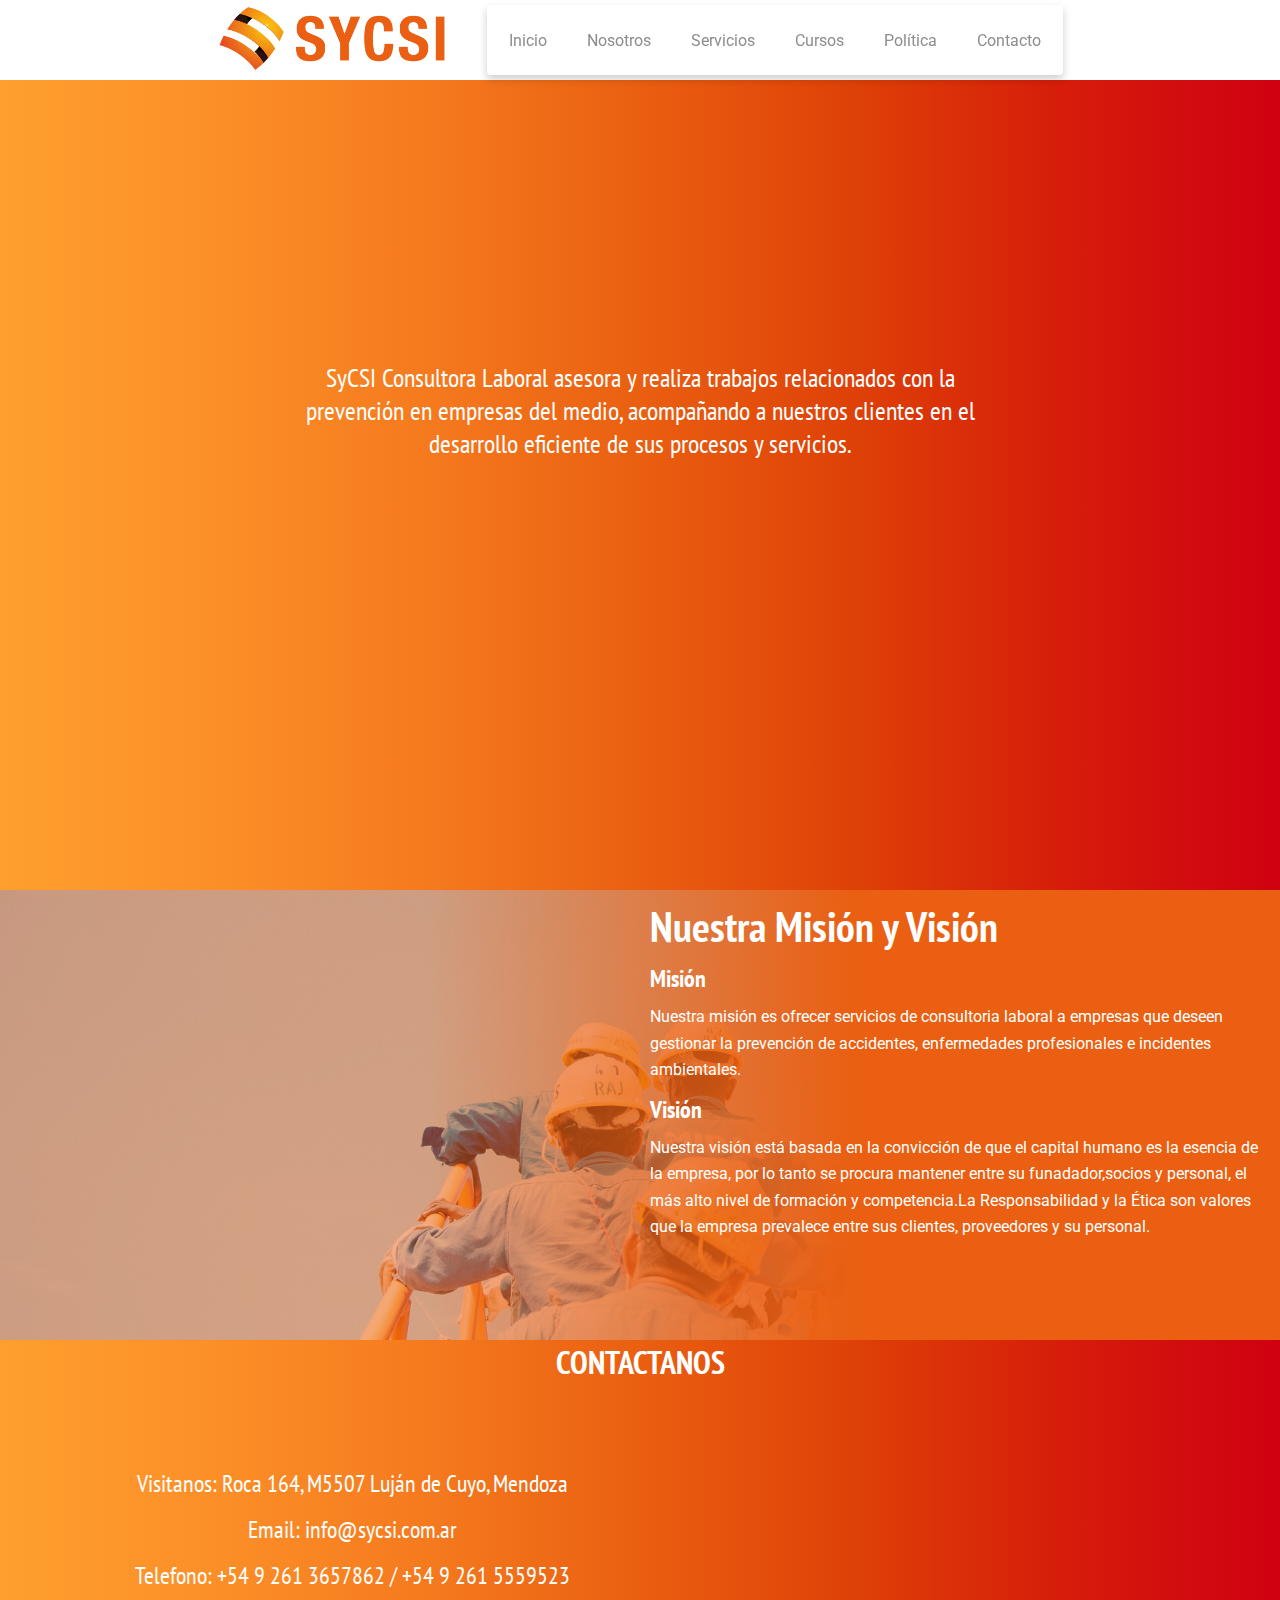
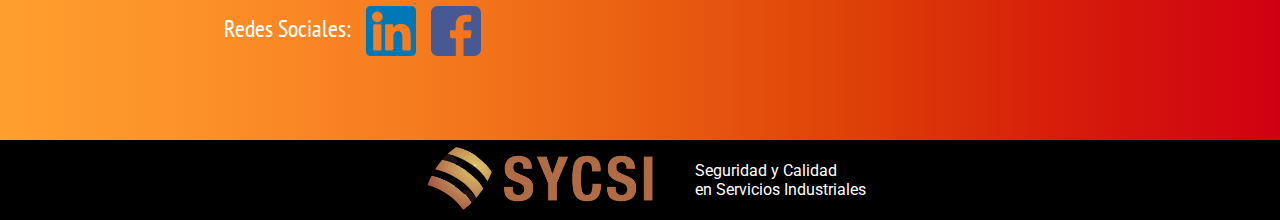
<file: index.html>
<!DOCTYPE html>
<html lang="es-AR">

<head>
    <meta charset="utf-8">
    <title>SYCSI Consultora Laboral</title>
    <meta name="viewport" content="width=device-width, initial-scale=1.0">
    <meta name="description" content="Seguridad e Higiene en Servicios Industriales">
    <link rel="stylesheet" type="text/css" href="css/main.css">
    <link rel="stylesheet" media="screen" type="text/css" href="css/responsive.css">
    <link rel="icon" type="image/png" href="img/favicon.png" />
    <link rel="preconnect" href="https://fonts.gstatic.com">
    <link href="https://fonts.googleapis.com/css2?family=Roboto&display=swap" rel="stylesheet">
    <link rel="preconnect" href="https://fonts.gstatic.com">
    <link href="https://fonts.googleapis.com/css2?family=PT+Sans+Narrow&display=swap" rel="stylesheet">

</head>

<body>
    <!-- BOTON PORA VOLVER ARIBA -->
    <button onclick="topFunction()" id="miBoton" title="Volver arriba"></button>

    <header class="header--container" id="inicio">
        <a href="index.html">
            <div class="logo header-logo"></div>
        </a>

        <div class="btn-nav" onclick="menuDesplegable()"></div>

        <nav class="header-navegacion--menu" id="miNav">

            <a class="color-efect" href="index.html" onclick="menuDesplegable()">Inicio</a>
            <a class="color-efect" href="nosotros.html" onclick="menuDesplegable()">Nosotros</a>
            <a class="color-efect" href="servicios.html" onclick="menuDesplegable()">Servicios</a>
            <a class="color-efect" href="cursos.html" onclick="menuDesplegable()">Cursos</a>
            <a class="color-efect" href="nosotros.html#politica" onclick="menuDesplegable()">Política</a>
            <a class="color-efect" href="#contacto" onclick="menuDesplegable()">Contacto</a>

        </nav>
    </header>
    <main>
        <section class="inicio--container">
            <div class="gradiente"></div>
            <div class="inicio-texto--container">
                <p class="texto">
                    SyCSI Consultora Laboral asesora y realiza trabajos relacionados con la prevención en empresas del medio, acompañando a nuestros clientes en el desarrollo eficiente de sus procesos y servicios.
                </p>
            </div>


        </section>
        <section class="misionvision--container">
            <div class="colorgradient"></div>
            <div class="misionvision--texto">
                <h2>Nuestra Misión y Visión</h2>
                <h3>Misión</h3>
                <p>Nuestra misión es ofrecer servicios de consultoria laboral a empresas que deseen gestionar la prevención de accidentes, enfermedades profesionales e incidentes ambientales.</p>
                <h3>Visión</h3>
                <p>Nuestra visión está basada en la convicción de que el capital humano es la esencia de la empresa, por lo tanto se procura mantener entre su funadador,socios y personal, el más alto nivel de formación y competencia.La Responsabilidad y
                    la Ética son valores que la empresa prevalece entre sus clientes, proveedores y su personal.
                </p>
            </div>
        </section>

        <section id="contacto" class="contacto--container-bg">
            <div class="contacto--container">
                <h2 class="titulos--secciones titulo-contacto">CONTACTANOS</h2>
                <div class="contacto-informacion--container">
                    <p>Visitanos: Roca 164, M5507 Luján de Cuyo, Mendoza</p>
                    <p>Email: info@sycsi.com.ar</p>
                    <p>Telefono: +54 9 261 3657862 / +54 9 261 5559523 </p>
                    <p>Redes Sociales: <a href="https://www.linkedin.com/company/sycsi-consultora-laboral-srl/?originalSubdomain=ar" target="_blank"><span class="icon-linkedin"></span></a>
                        <a href="https://es-la.facebook.com/pages/category/Business-Service/SYCSI-Consultora-Laboral-SRL-1791220644496950/" target="_blank"> <span class="icon-facebook"></span></a>
                    </p>
                </div>
                <div class="contacto-mapa--container">
                    <iframe class="google-map" src="https://www.google.com/maps/embed?pb=!1m14!1m8!1m3!1d13379.43693022823!2d-68.8758083!3d-33.0338389!3m2!1i1024!2i768!4f13.1!3m3!1m2!1s0x0%3A0xb2ba4800b13493e9!2sSYCSI%20CONSULTORA%20LABORAL%20S.R.L!5e0!3m2!1sen!2sar!4v1617907695670!5m2!1sen!2sar"
                        width="600" height="450" style="border:0;" allowfullscreen="" loading="lazy"></iframe>
                </div>
            </div>
        </section>

    </main>
    <footer class="footer--container">
        <div class="logo footer-logo"></div>
        <p>Seguridad y Calidad <br> en Servicios Industriales</p>
    </footer>
</body>
<script type="text/javascript" src="menu.js">
</script>


</html>
</file>
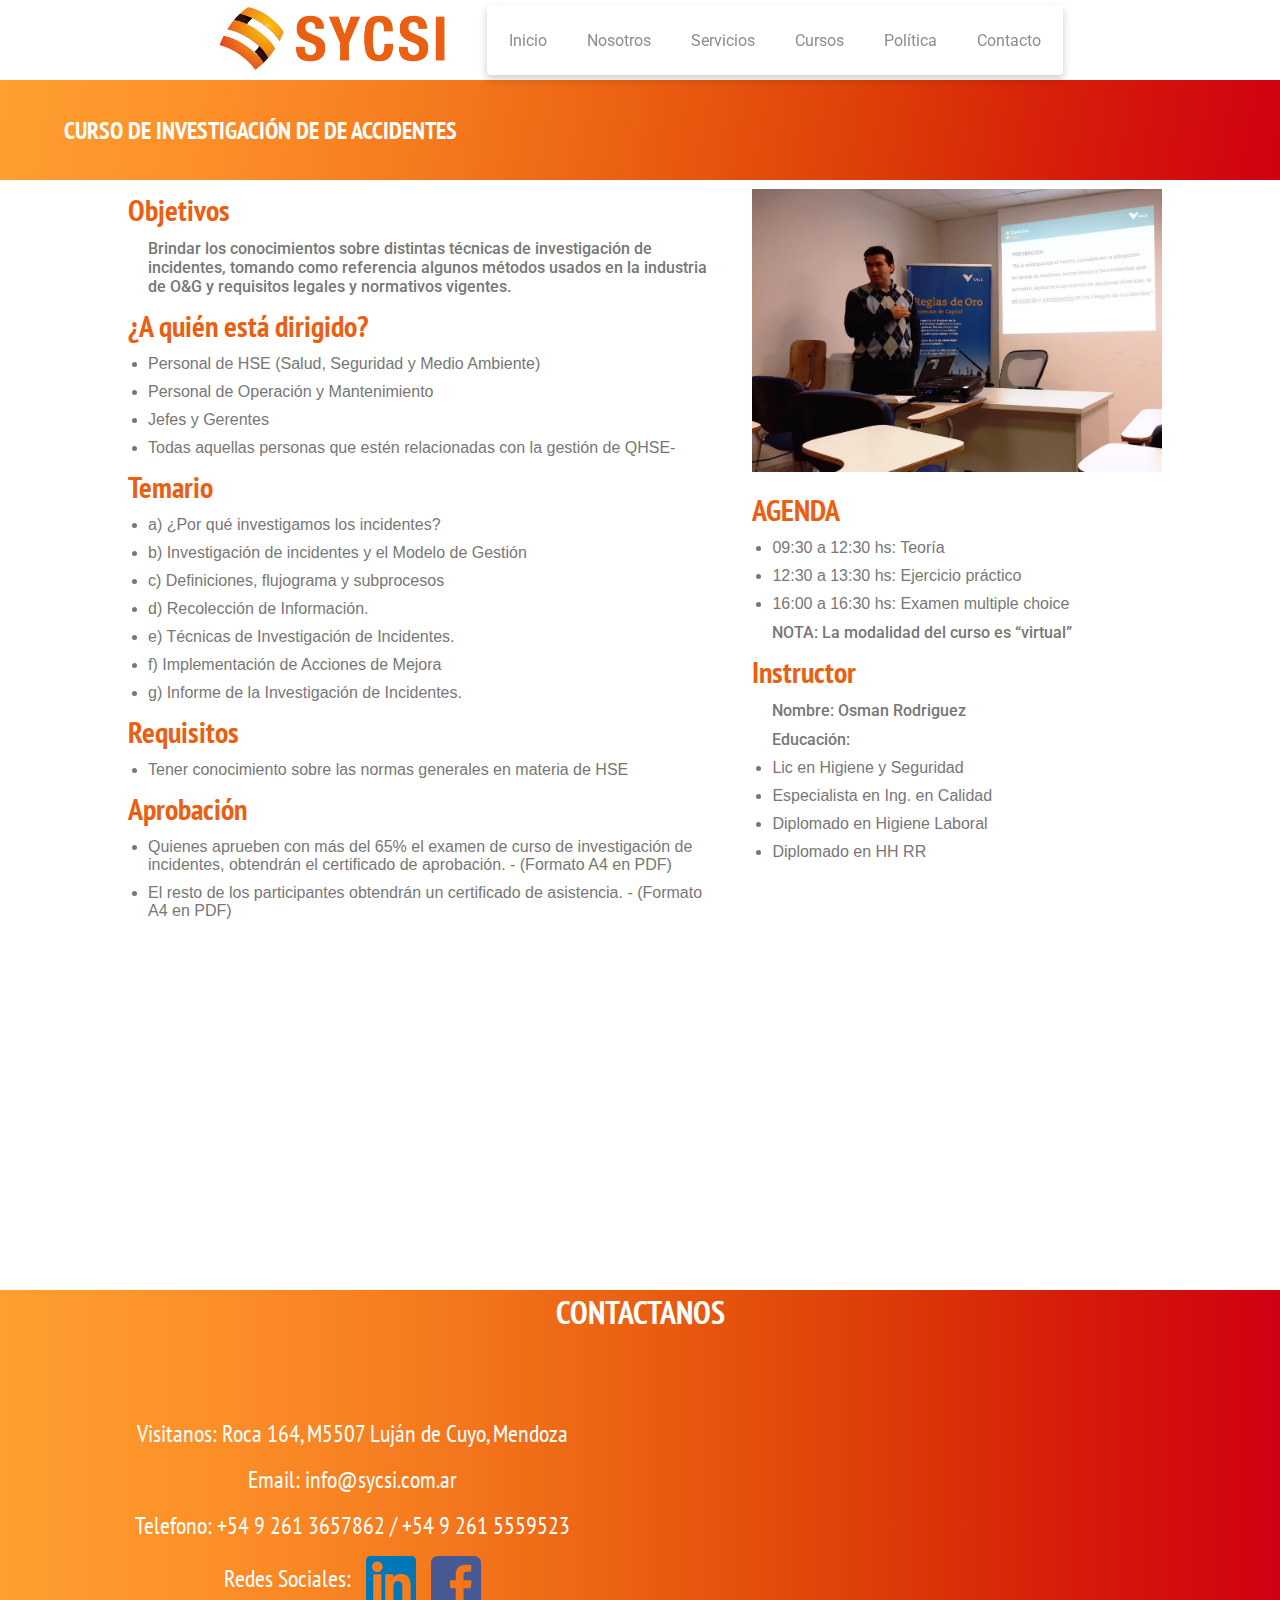
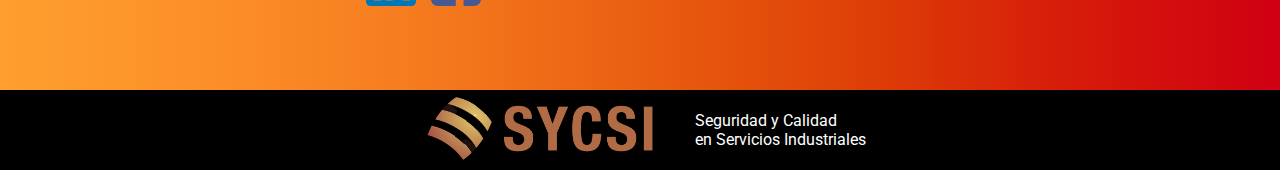
<file: cursoInvestigacion.html>
<!DOCTYPE html>
<html lang="es-AR">

<head>
    <meta charset="utf-8">
    <meta name="viewport" content="width=device-width, initial-scale=1.0">
    <meta name="keywords" content="alquiler camioneta, medicina laboral, impacto ambiental">
    <link rel="stylesheet" type="text/css" href="css/main.css">
    <link rel="stylesheet" media="screen" type="text/css" href="css/responsive.css">
    <link rel="icon" type="image/png" href="img/favicon.png" />
    <link rel="preconnect" href="https://fonts.gstatic.com">
    <link href="https://fonts.googleapis.com/css2?family=Roboto&display=swap" rel="stylesheet">
    <link rel="preconnect" href="https://fonts.gstatic.com">
    <link href="https://fonts.googleapis.com/css2?family=PT+Sans+Narrow&display=swap" rel="stylesheet">
    <title>CURSOS SYCSI</title>
</head>

<body>
    <!-- BOTON PORA VOLVER ARIBA -->
    <button onclick="topFunction()" id="miBoton" title="Volver arriba"></button>

    <header class="header--container" id="inicio">
        <a href="index.html">
            <div class="logo header-logo"></div>
        </a>
        <div class="btn-nav" onclick="menuDesplegable()"></div>
        <nav class="header-navegacion--menu" id="miNav">

            <a class="color-efect" href="index.html" onclick="menuDesplegable()">Inicio</a>
            <a class="color-efect" href="nosotros.html" onclick="menuDesplegable()">Nosotros</a>
            <a class="color-efect" href="servicios.html" onclick="menuDesplegable()">Servicios</a>
            <a class="color-efect" href="cursos.html" onclick="menuDesplegable()">Cursos</a>
            <a class="color-efect" href="nosotros.html#politica" onclick="menuDesplegable()">Política</a>
            <a class="color-efect" href="#contacto" onclick="menuDesplegable()">Contacto</a>

        </nav>

    </header>
    <main>
        <div class="separador--secciones">
            <h2>CURSO DE INVESTIGACIÓN DE DE ACCIDENTES</h2>
        </div>
        <section id="cursoInvestigacion" class="curso--container">
            <div class="curso--texto columna1">
                <h4>Objetivos</h4>
                <p>Brindar los conocimientos sobre distintas técnicas de investigación de incidentes, tomando como referencia algunos métodos usados en la industria de O&G y requisitos legales y normativos vigentes.</p>
                <h4>¿A quién está dirigido?</h4>
                <p>
                    <ul>
                        <li> Personal de HSE (Salud, Seguridad y Medio Ambiente)</li>
                        <li>Personal de Operación y Mantenimiento</li>
                        <li>Jefes y Gerentes</li>
                        <li>Todas aquellas personas que estén relacionadas con la gestión de QHSE- </li>

                    </ul>
                </p>
                <h4>Temario</h4>
                <ul>
                    <li>a) ¿Por qué investigamos los incidentes?</li>
                    <li>b) Investigación de incidentes y el Modelo de Gestión </li>
                    <li>c) Definiciones, flujograma y subprocesos</li>
                    <li>d) Recolección de Información.</li>
                    <li>e) Técnicas de Investigación de Incidentes.</li>
                    <li>f) Implementación de Acciones de Mejora </li>
                    <li>g) Informe de la Investigación de Incidentes.</li>
                </ul>
                <h4>Requisitos</h4>
                <li>Tener conocimiento sobre las normas generales en materia de HSE
                </li>
                <h4>Aprobación</h4>
                <li>Quienes aprueben con más del 65% el examen de curso de investigación de incidentes, obtendrán el certificado de aprobación. - (Formato A4 en PDF)</li>
                <li>El resto de los participantes obtendrán un certificado de asistencia. - (Formato A4 en PDF)</li>
            </div>

            <div class="curso--texto columna2">
                <div class="curso--imagen">
                </div>
                <div>
                    <h4>AGENDA</h4>
                    <li>09:30 a 12:30 hs: Teoría </li>
                    <li>12:30 a 13:30 hs: Ejercicio práctico</li>
                    <li>16:00 a 16:30 hs: Examen multiple choice </li>
                    <p> NOTA: La modalidad del curso es “virtual” </p>
                    <h4>Instructor</h4>
                    <p>Nombre: Osman Rodriguez </p>
                    <p>Educación:</p>
                    <li>Lic en Higiene y Seguridad</li>
                    <li>Especialista en Ing. en Calidad </li>
                    <li>Diplomado en Higiene Laboral</li>
                    <li>Diplomado en HH RR</li>

                </div>

            </div>


        </section>
        <section id="contacto" class="contacto--container-bg">
            <div class="contacto--container">
                <h2 class="titulos--secciones titulo-contacto">CONTACTANOS</h2>
                <div class="contacto-informacion--container">
                    <p>Visitanos: Roca 164, M5507 Luján de Cuyo, Mendoza</p>
                    <p>Email: info@sycsi.com.ar</p>
                    <p>Telefono: +54 9 261 3657862 / +54 9 261 5559523</p>
                    <p>Redes Sociales: <a href="https://www.linkedin.com/company/sycsi-consultora-laboral-srl/?originalSubdomain=ar" target="_blank"><span class="icon-linkedin"></span></a>
                        <a href="https://es-la.facebook.com/pages/category/Business-Service/SYCSI-Consultora-Laboral-SRL-1791220644496950/" target="_blank"> <span class="icon-facebook"></span></a>
                    </p>
                </div>
                <div class="contacto-mapa--container">
                    <iframe class="google-map" src="https://www.google.com/maps/embed?pb=!1m14!1m8!1m3!1d13379.43693022823!2d-68.8758083!3d-33.0338389!3m2!1i1024!2i768!4f13.1!3m3!1m2!1s0x0%3A0xb2ba4800b13493e9!2sSYCSI%20CONSULTORA%20LABORAL%20S.R.L!5e0!3m2!1sen!2sar!4v1617907695670!5m2!1sen!2sar"
                        width="600" height="450" style="border:0;" allowfullscreen="" loading="lazy"></iframe>
                </div>
            </div>
        </section>
    </main>
    <footer class="footer--container">
        <div class="logo footer-logo"></div>
        <p>Seguridad y Calidad <br> en Servicios Industriales</p>
    </footer>


</body>
<script type="text/javascript" src="menu.js"></script>

</html>
</file>
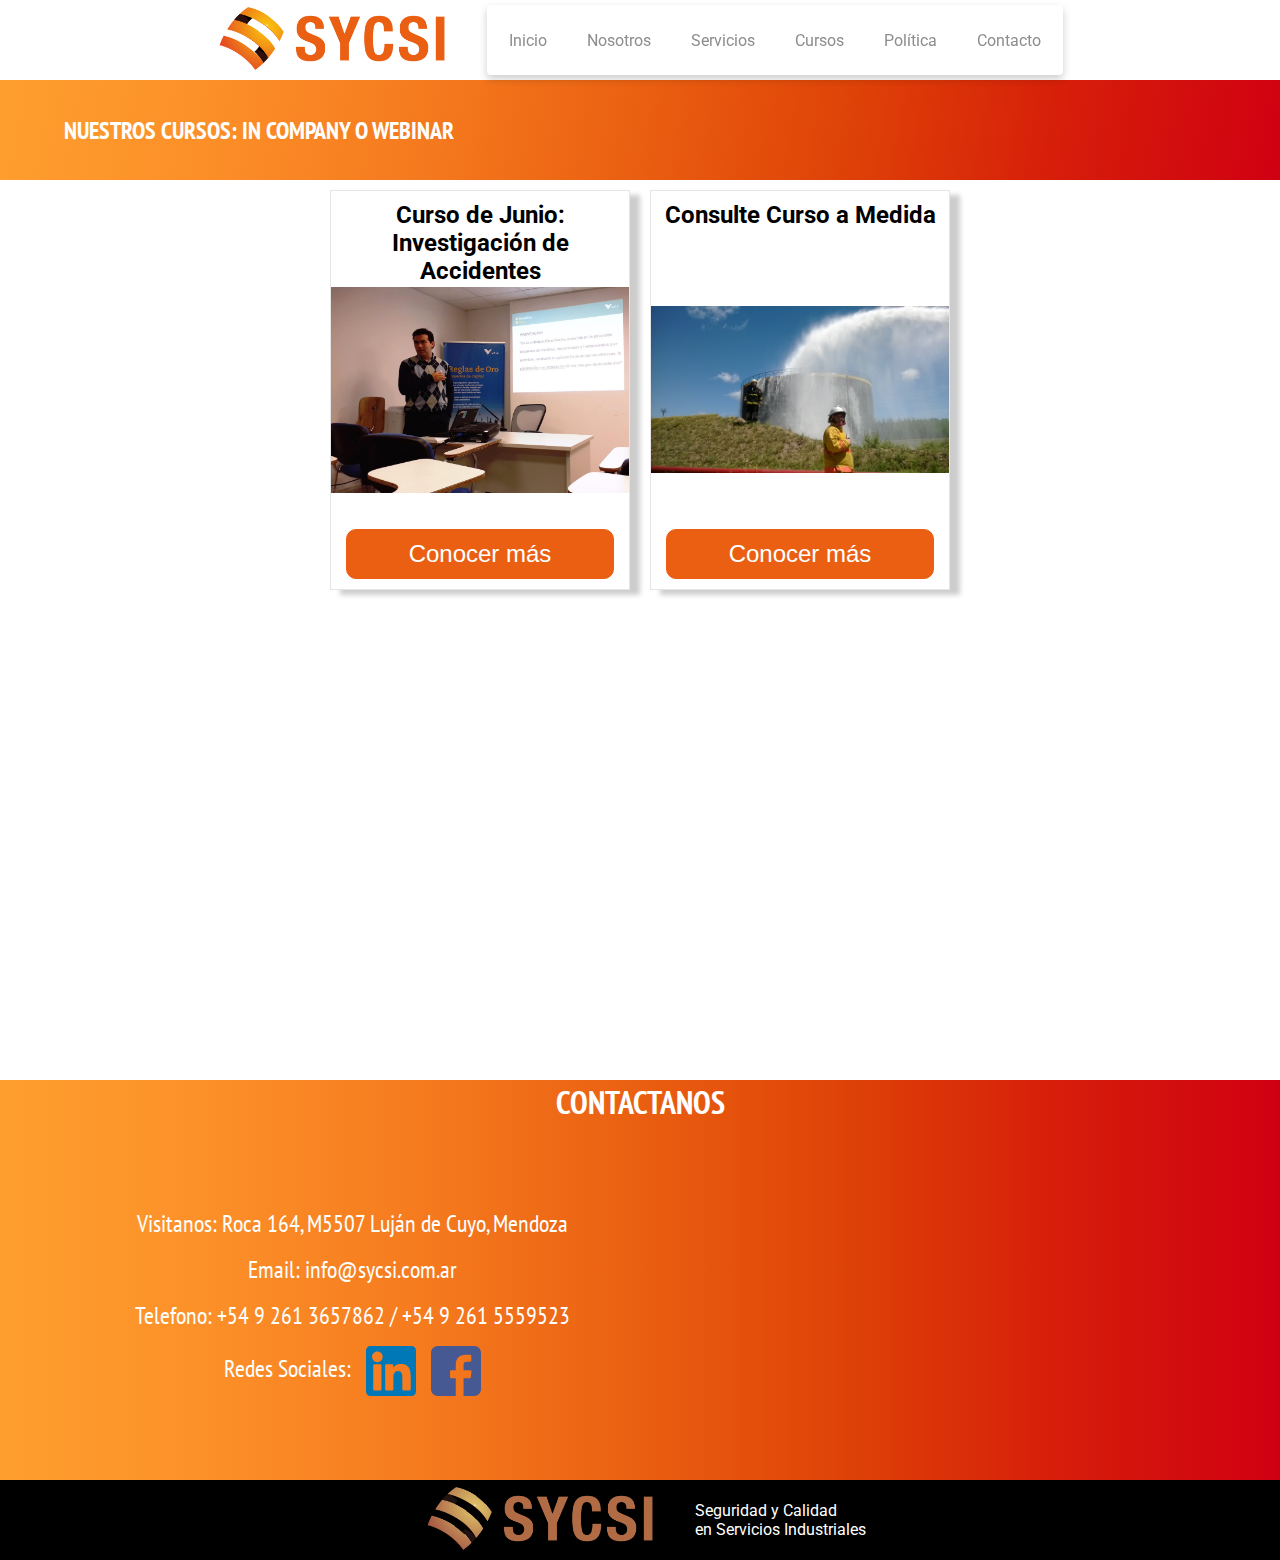
<file: cursos.html>
<!DOCTYPE html>
<html lang="es-AR">

<head>
    <meta charset="utf-8">
    <meta name="viewport" content="width=device-width, initial-scale=1.0">
    <meta name="keywords" content="alquiler camioneta, medicina laboral, impacto ambiental">
    <link rel="stylesheet" type="text/css" href="css/main.css">
    <link rel="stylesheet" media="screen" type="text/css" href="css/responsive.css">
    <link rel="icon" type="image/png" href="img/favicon.png" />
    <link rel="preconnect" href="https://fonts.gstatic.com">
    <link href="https://fonts.googleapis.com/css2?family=Roboto&display=swap" rel="stylesheet">
    <link rel="preconnect" href="https://fonts.gstatic.com">
    <link href="https://fonts.googleapis.com/css2?family=PT+Sans+Narrow&display=swap" rel="stylesheet">
    <title>CURSOS SYCSI</title>
</head>

<body>
    <!-- BOTON PORA VOLVER ARIBA -->
    <button onclick="topFunction()" id="miBoton" title="Volver arriba"></button>

    <header class="header--container" id="inicio">
        <a href="index.html">
            <div class="logo header-logo"></div>
        </a>

        <div class="btn-nav" onclick="menuDesplegable()"></div>
        <nav class="header-navegacion--menu" id="miNav">

            <a class="color-efect" href="index.html" onclick="menuDesplegable()">Inicio</a>
            <a class="color-efect" href="nosotros.html" onclick="menuDesplegable()">Nosotros</a>
            <a class="color-efect" href="servicios.html" onclick="menuDesplegable()">Servicios</a>
            <a class="color-efect" href="cursos.html" onclick="menuDesplegable()">Cursos</a>
            <a class="color-efect" href="nosotros.html#politica" onclick="menuDesplegable()">Política</a>
            <a class="color-efect" href="#contacto" onclick="menuDesplegable()">Contacto</a>

        </nav>

    </header>
    <main>
        <div class="separador--secciones">
            <h2>NUESTROS CURSOS: IN COMPANY O WEBINAR </h2>
        </div>
        <section id="cursos" class="cursos--container">
            <article class="cursos-articulos">
                <h3>Curso de Junio: Investigación de Accidentes</h3>
                <div class="cursos--imagen investigacion"></div>
                <a class="cursos--boton" href="cursoInvestigacion.html">Conocer más</a>
            </article>
            <article class="cursos-articulos">
                <h3>Consulte Curso a Medida</h3>
                <div class="cursos--imagen aMedida"></div>
                <a class="cursos--boton" href="https://forms.gle/Zm55bMZgRmJVA9y76" target="_blank">Conocer más</a>
            </article>
            <!-- <article class="cursos-articulos">
                <h3>Curso de Riesgo Eléctrico Básico</h3>
                <div class="cursos--imagen"></div>
                <a class="cursos--boton" href="cursoInvestigacion.html">Conocer más</a>
            </article>
            <article class="cursos-articulos">
                <h3>Curso de Riesgo Eléctrico Avanzado</h3>
                <div class="cursos--imagen"></div>
                <a class="cursos--boton" href="cursoInvestigacion.html">Conocer más</a>
            </article> -->


        </section>
        <section id="contacto" class="contacto--container-bg">
            <div class="contacto--container">
                <h2 class="titulos--secciones titulo-contacto">CONTACTANOS</h2>
                <div class="contacto-informacion--container">
                    <p>Visitanos: Roca 164, M5507 Luján de Cuyo, Mendoza</p>
                    <p>Email: info@sycsi.com.ar</p>
                    <p>Telefono: +54 9 261 3657862 / +54 9 261 5559523</p>
                    <p>Redes Sociales: <a href="https://www.linkedin.com/company/sycsi-consultora-laboral-srl/?originalSubdomain=ar" target="_blank"><span class="icon-linkedin"></span></a>
                        <a href="https://es-la.facebook.com/pages/category/Business-Service/SYCSI-Consultora-Laboral-SRL-1791220644496950/" target="_blank"> <span class="icon-facebook"></span></a>
                    </p>
                </div>
                <div class="contacto-mapa--container">
                    <iframe class="google-map" src="https://www.google.com/maps/embed?pb=!1m14!1m8!1m3!1d13379.43693022823!2d-68.8758083!3d-33.0338389!3m2!1i1024!2i768!4f13.1!3m3!1m2!1s0x0%3A0xb2ba4800b13493e9!2sSYCSI%20CONSULTORA%20LABORAL%20S.R.L!5e0!3m2!1sen!2sar!4v1617907695670!5m2!1sen!2sar"
                        width="600" height="450" style="border:0;" allowfullscreen="" loading="lazy"></iframe>
                </div>
            </div>
        </section>
    </main>
    <footer class="footer--container">
        <div class="logo footer-logo"></div>
        <p>Seguridad y Calidad <br> en Servicios Industriales</p>
    </footer>


</body>
<script type="text/javascript" src="menu.js"></script>

</html>
</file>
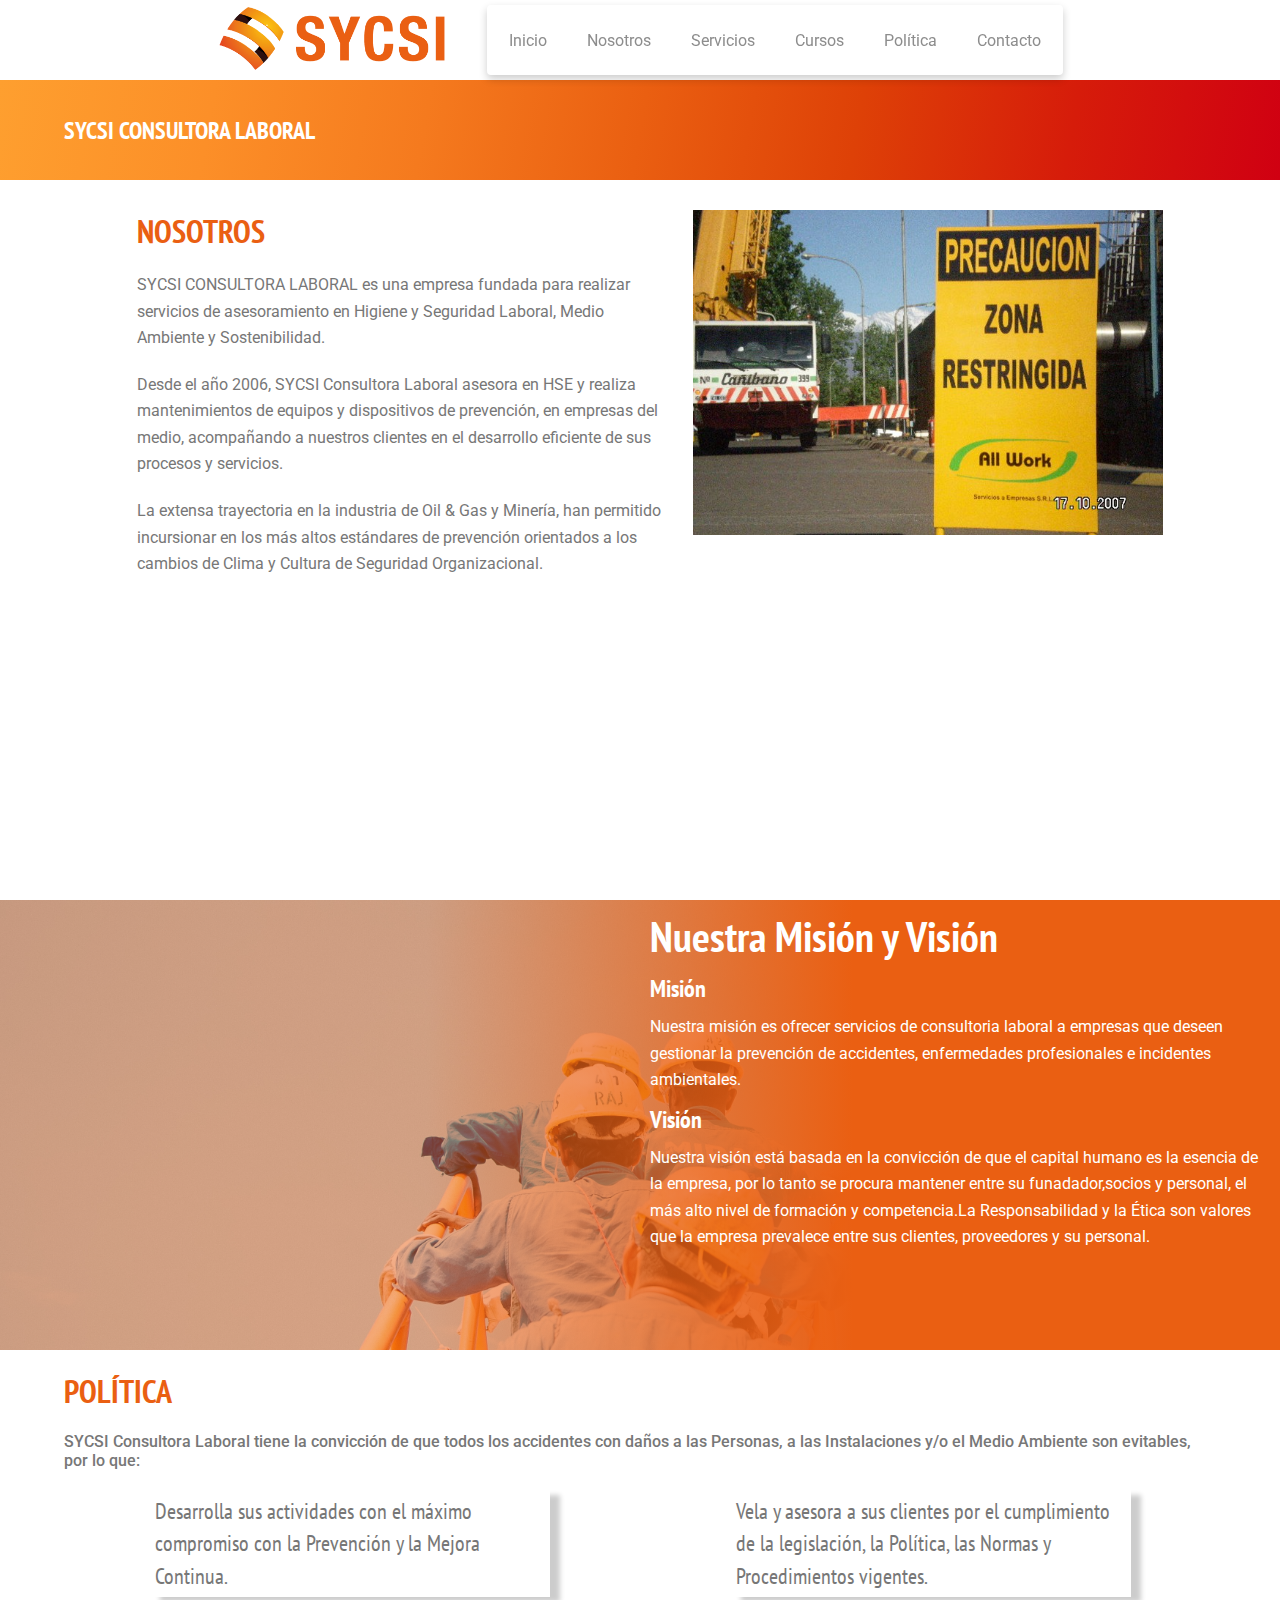
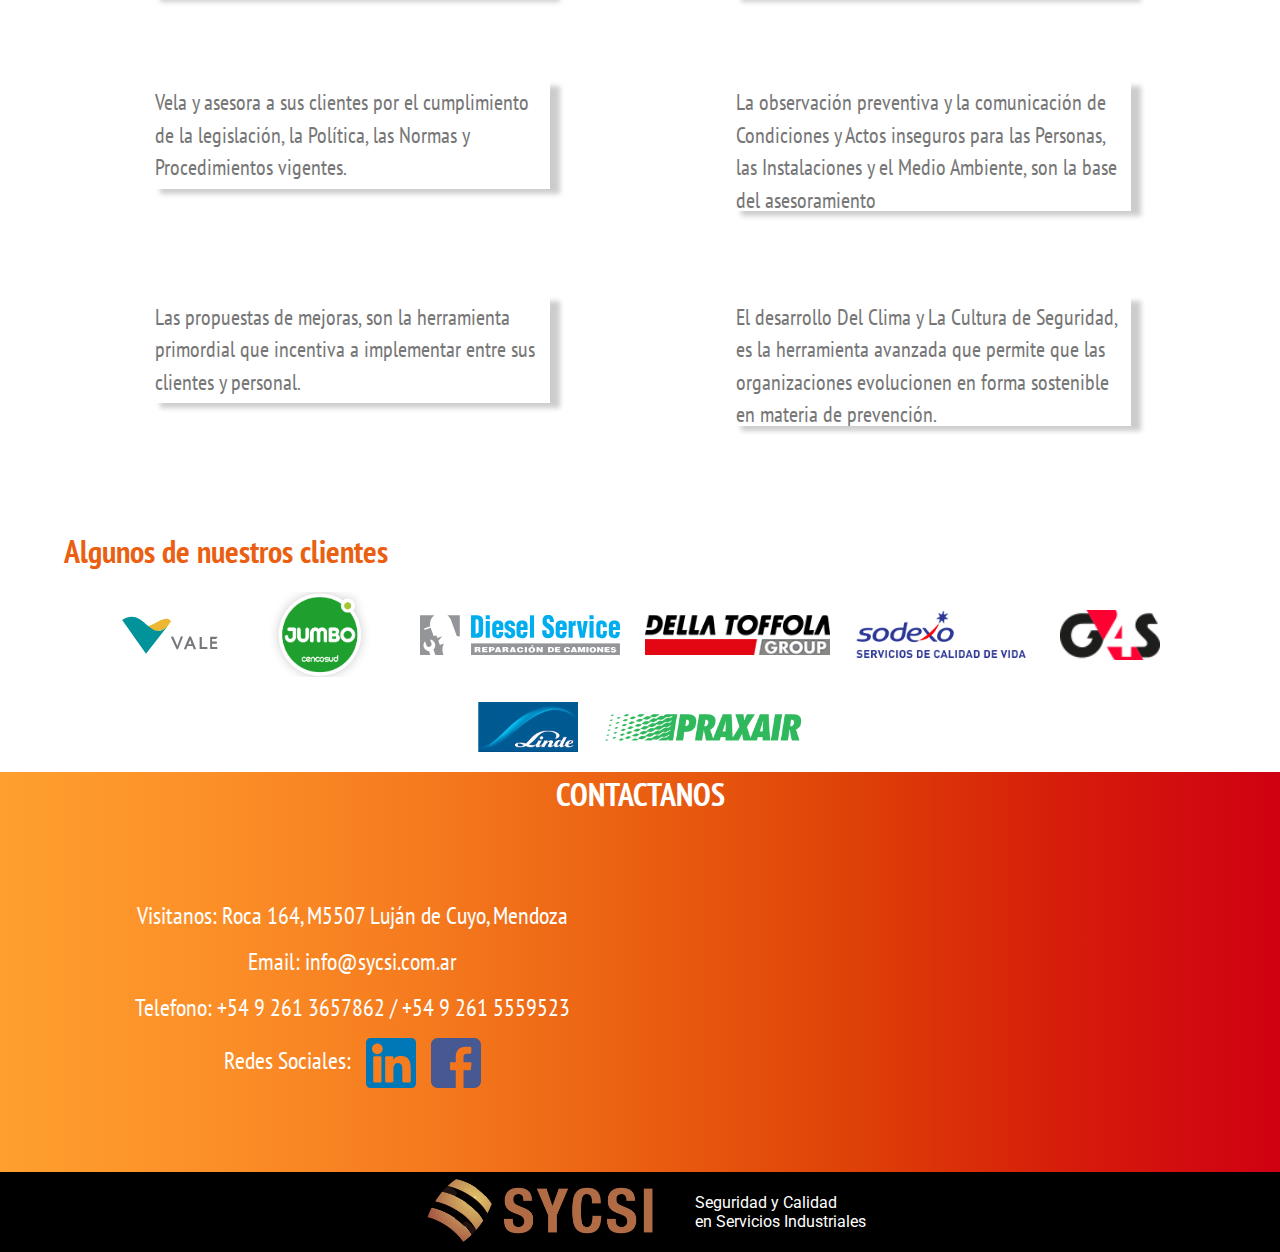
<file: nosotros.html>
<!DOCTYPE html>
<html lang="es-AR">

<head>
    <meta charset="utf-8">
    <meta name="viewport" content="width=device-width, initial-scale=1.0">
    <meta name="description" content="Desde el año 2006, SYCSI Consultora Laboral asesora en HSE y realiza mantenimientos de equipos y dispositivos de prevención, en empresas del medio, acompañando a nuestros clientes en el desarrollo eficiente de sus procesos y servicios."
    />
    <meta name="keywords" content="Seguridad,Higiene,Mendoza,Mendoza">
    <link rel="stylesheet" type="text/css" href="css/main.css">
    <link rel="stylesheet" media="screen" type="text/css" href="css/responsive.css">
    <link rel="icon" type="image/png" href="img/favicon.png" />
    <link rel="preconnect" href="https://fonts.gstatic.com">
    <link href="https://fonts.googleapis.com/css2?family=Roboto&display=swap" rel="stylesheet">
    <link rel="preconnect" href="https://fonts.gstatic.com">
    <link href="https://fonts.googleapis.com/css2?family=PT+Sans+Narrow&display=swap" rel="stylesheet">

    <title>NOSOTROS SYCSI</title>
</head>

<body>
    <!-- BOTON PORA VOLVER ARIBA -->
    <button onclick="topFunction()" id="miBoton" title="Volver arriba"></button>
    <header class="header--container" id="inicio">
        <a href="index.html">
            <div class="logo header-logo"></div>
        </a>
        <div class="btn-nav" onclick="menuDesplegable()"></div>
        <nav class="header-navegacion--menu" id="miNav">

            <a class="color-efect" href="index.html" onclick="menuDesplegable()">Inicio</a>
            <a class="color-efect" href="nosotros.html" onclick="menuDesplegable()">Nosotros</a>
            <a class="color-efect" href="servicios.html" onclick="menuDesplegable()">Servicios</a>
            <a class="color-efect" href="cursos.html" onclick="menuDesplegable()">Cursos</a>
            <a class="color-efect" href="#politica" onclick="menuDesplegable()">Política</a>
            <a class="color-efect" href="#contacto" onclick="menuDesplegable()">Contacto</a>
        </nav>
    </header>
    <main>
        <div class="separador--secciones">
            <h2>SYCSI CONSULTORA LABORAL</h2>
        </div>
        <section id="nosotros" class="nosotros--container">
            <article class="nosotros--texto">
                <div class="nosotros-titulo">
                    <h2 class="titulo-nosotros">NOSOTROS</h2>
                </div>
                <p> SYCSI CONSULTORA LABORAL es una empresa fundada para realizar servicios de asesoramiento en Higiene y Seguridad Laboral, Medio Ambiente y Sostenibilidad. </p>
                <p>Desde el año 2006, SYCSI Consultora Laboral asesora en HSE y realiza mantenimientos de equipos y dispositivos de prevención, en empresas del medio, acompañando a nuestros clientes en el desarrollo eficiente de sus procesos y servicios.
                </p>
                <p>La extensa trayectoria en la industria de Oil & Gas y Minería, han permitido incursionar en los más altos estándares de prevención orientados a los cambios de Clima y Cultura de Seguridad Organizacional.</p>
            </article>
            <div class="nosotros--imagen"></div>
        </section>
        <section class="misionvision--container">
            <div class="colorgradient"></div>
            <div class="misionvision--texto">
                <h2>Nuestra Misión y Visión</h2>
                <h3>Misión</h3>
                <p>Nuestra misión es ofrecer servicios de consultoria laboral a empresas que deseen gestionar la prevención de accidentes, enfermedades profesionales e incidentes ambientales.</p>
                <h3>Visión</h3>
                <p>Nuestra visión está basada en la convicción de que el capital humano es la esencia de la empresa, por lo tanto se procura mantener entre su funadador,socios y personal, el más alto nivel de formación y competencia.La Responsabilidad y
                    la Ética son valores que la empresa prevalece entre sus clientes, proveedores y su personal.
                </p>
            </div>
        </section>
        <section id="politica" class="politica--container">
            <h2 class="titulos--secciones titulo-politica">POLÍTICA</h2>
            <div class="politica-texto--container">
                <h3>SYCSI Consultora Laboral tiene la convicción de que todos los accidentes con daños a las Personas, a las Instalaciones y/o el Medio Ambiente son evitables, por lo que:
                </h3>
            </div>
            <div class="politica-card--container">
                <article class="politica-card">
                    <p>Desarrolla sus actividades con el máximo compromiso con la Prevención y la Mejora Continua.</p>
                </article>
                <article class="politica-card">
                    <p>Vela y asesora a sus clientes por el cumplimiento de la legislación, la Política, las Normas y Procedimientos vigentes.</p>
                </article>
                <article class="politica-card">
                    <p>Vela y asesora a sus clientes por el cumplimiento de la legislación, la Política, las Normas y Procedimientos vigentes.</p>
                </article>
                <article class="politica-card">
                    <p>La observación preventiva y la comunicación de Condiciones y Actos inseguros para las Personas, las Instalaciones y el Medio Ambiente, son la base del asesoramiento</p>
                </article>
                <article class="politica-card">
                    <p>Las propuestas de mejoras, son la herramienta primordial que incentiva a implementar entre sus clientes y personal.
                    </p>
                </article>
                <article class="politica-card">
                    <p>El desarrollo Del Clima y La Cultura de Seguridad, es la herramienta avanzada que permite que las organizaciones evolucionen en forma sostenible en materia de prevención.</p>
                </article>

                <!--fin card-container-->

        </section>

        <section id="clientes" class="clientes--container">
            <h2 class="titulos--secciones titulo-clientes">Algunos de nuestros clientes</h2>
            <div class="clientes--grilla">
                <a href="http://www.vale.com/brasil/EN/Pages/default.aspx" target="_blank">
                    <div class="cliente vale"></div>
                </a>
                <a href="https://www.jumbo.com.ar/" target="_blank">
                    <div class="cliente jumbo"></div>
                </a>
                <a href="https://dieselservice.com.ar/" target="_blank">
                    <div class="cliente diesel"></div>
                </a>
                <a href="https://www.dellatoffola.com.ar/" target="_blank">
                    <div class="cliente della"></div>
                </a>
                <a href="https://ar.sodexo.com/" target="_blank">
                    <div class="cliente sodexo"></div>
                </a>
                <a href="https://www.g4s.com/es-ar" target="_blank">
                    <div class="cliente g4s"></div>
                </a>
                <a href="https://www.linde.ar/" target="_blank">
                    <div class="cliente linde"></div>
                </a>
                <a href="https://www.praxairusa.com/" target="_blank">
                    <div class="cliente praxair"></div>
                </a>

            </div>

        </section>
        <section id="contacto" class="contacto--container-bg">
            <div class="contacto--container">
                <h2 class="titulos--secciones titulo-contacto">CONTACTANOS</h2>
                <div class="contacto-informacion--container">
                    <address>
            <p>Visitanos: Roca 164, M5507 Luján de Cuyo, Mendoza</p>
            <p>Email: info@sycsi.com.ar</p>
            <p>Telefono: +54 9 261 3657862 / +54 9 261 5559523</p>
            <p>Redes Sociales: <a
                href="https://www.linkedin.com/company/sycsi-consultora-laboral-srl/?originalSubdomain=ar"
                target="_blank"><span class="icon-linkedin"></span></a>
              <a href="https://es-la.facebook.com/pages/category/Business-Service/SYCSI-Consultora-Laboral-SRL-1791220644496950/"
                target="_blank"> <span class="icon-facebook"></span></a>
            </p>
            <address>
        </div>
        <div class="contacto-mapa--container">
          <iframe class="google-map"
            src="https://www.google.com/maps/embed?pb=!1m14!1m8!1m3!1d13379.43693022823!2d-68.8758083!3d-33.0338389!3m2!1i1024!2i768!4f13.1!3m3!1m2!1s0x0%3A0xb2ba4800b13493e9!2sSYCSI%20CONSULTORA%20LABORAL%20S.R.L!5e0!3m2!1sen!2sar!4v1617907695670!5m2!1sen!2sar"
            width="600" height="450" style="border:0;" allowfullscreen="" loading="lazy"></iframe>
        </div>
      </div>
    </section>
  </main>
  <footer class="footer--container">
    <div class="logo footer-logo"></div>
    <p>Seguridad y Calidad <br>
      en Servicios Industriales</p>
  </footer>
</body>
<script type="text/javascript" src="menu.js">
</script>
</html>
</file>
<file: css/main.css>
:root {
    --sycsi: #ea5f12;
}

* {
    padding: 0;
    margin: 0;
    font-family: "Arial", sans-serif;
    box-sizing: border-box;
    scroll-behavior: smooth
}

p {
    font-family: "Roboto", sans-serif;
}

li,
a {
    text-decoration: none;
    text-decoration-style: none;
    list-style: none;
}

h2,
h3 {
    font-family: "PT Sans Narrow", sans-serif;
}

body {
    min-width: 320px;
    width: 100%;
    display: block;
    position: relative;
}


/*------HEADER----------------------------------------*/

.header--container {
    position: sticky;
    top: 0;
    display: flex;
    width: 100%;
    min-height: 80px;
    align-items: center;
    justify-content: center;
    background-color: white;
    z-index: 5;
}

.logo {
    width: 250px;
    height: 70px;
    margin-right: 30px;
    background-image: url("../img/sycsi.png");
    background-position: center;
    background-size: cover;
    background-repeat: no-repeat;
}

.header-navegacion--menu {
    display: flex;
    align-items: center;
    min-height: 32px;
    height: 70px;
    top: 10px;
    margin-right: 10px;
    padding: 0 0;
    background-color: white;
    border: 2px solid white;
    border-radius: 4px;
    box-shadow: 0 4px 8px 0 rgba(0, 0, 0, 0.2);
    transition: all 0.3s ease-in-out;
}

.btn-nav {
    position: absolute;
    top: 10px;
    right: 10px;
    visibility: hidden;
    width: 32px;
    height: 32px;
    background: url("../img/icons/menu-icon.svg");
    background-position: center;
    background-position: no-repeat;
    background-size: cover;
    cursor: pointer;
}

.header-navegacion--menu a {
    font-family: "Roboto", sans-serif;
    font-size: 1em;
    padding: 20px;
    color: #8d8d8d;
}

.header-navegacion--menu a {
    display: inline-block;
    vertical-align: middle;
    -webkit-transform: perspective(1px) translateZ(0);
    transform: perspective(1px) translateZ(0);
    box-shadow: 0 0 1px rgba(0, 0, 0, 0);
    overflow: hidden;
    -webkit-transition-duration: 0.3s;
    transition-duration: 0.3s;
    -webkit-transition-property: color, background-color;
    transition-property: color, background-color;
}

.color-efect:hover,
.color-efect:focus,
.color-efect:active {
    background-color: var(--sycsi);
    color: white;
}


/*----------BOTON-------------------------------*/

#miBoton {
    width: 30px;
    height: 30px;
    display: none;
    position: fixed;
    bottom: 20px;
    right: 20px;
    z-index: 99;
    background: white url("../img/icons/up-arrow1.svg");
    background-position: center;
    background-position: no-repeat;
    background-size: cover;
    border: 0.5px solid white;
    outline: none;
    cursor: pointer;
    border-radius: 100%;
}


/* MAIN Y SECCIONES */

main {
    top: 80px;
    min-width: 320px;
    width: 100%;
    height: auto;
    display: block;
    text-align: center;
}


/*----------SECCION INICIO------------------------*/

.inicio--container {
    position: relative;
    display: flex;
    align-items: center;
    justify-content: center;
    min-height: 90vh;
}

.gradiente {
    position: absolute;
    width: 100%;
    height: 100%;
    background-image: linear-gradient(to right, #fe9f2f 0, #fc8f28 16.67%, #f57a1e 33.33%, #ea5f11 50%, #de4107 66.67%, #d61c0a 83.33%, #d00012 100%);
}

.inicio-texto--container {
    min-width: 280px;
    max-width: 700px;
    margin: 0 auto 150px;
    z-index: 1;
}

.inicio--container .texto {
    font-family: "PT Sans Narrow", sans-serif;
    color: white;
    font-size: 1.6em;
}


/* ------------------ SECCION NOSOTROS------------------*/

.nosotros--container {
    display: flex;
    width: 90%;
    min-height: 80vh;
    grid-template-columns: 50% 50%;
    grid-template-rows: repeat(4, auto);
    margin: 0 auto;
    padding-top: 30px;
    text-align: start;
    justify-content: center;
}

.separador--secciones {
    display: flex;
    align-items: center;
    justify-content: flex-start;
    width: 100%;
    height: 100px;
    background-image: linear-gradient(100deg, #fe9f2f 0, #fc8f28 16.67%, #f57a1e 33.33%, #ea5f11 50%, #de4107 66.67%, #d61c0a 83.33%, #d00012 100%);
}

.separador--secciones h2 {
    margin-left: 5%;
    color: white;
}

.nosotros-titulo {
    margin-left: 20px;
}

.nosotros--imagen {
    width: 470px;
    height: 325px;
    background-image: url("../img/imagen1-nosotros.jpg");
    background-position: center;
    background-repeat: no-repeat;
    background-size: cover;
}

.nosotros--texto {
    width: 50%;
}

.nosotros--texto p {
    margin: 20px;
    font-size: 16px;
    line-height: 1.66em;
    color: #777777;
}

.misionvision--container {
    position: relative;
    width: 100%;
    min-height: 50vh;
    display: flex;
    justify-content: flex-end;
    background: url("../img/background-seccion-nosotros.jpg");
    background-size: cover;
    background-position: center;
}

.colorgradient {
    position: absolute;
    width: 100%;
    height: 100%;
    background-image: linear-gradient( to left, rgb(234, 95, 18, 1), rgb(234, 95, 18, 1), rgb(234, 95, 18, 0.5), rgba(234, 95, 18, 0.5));
}

.misionvision--texto {
    max-width: 50%;
    padding: 10px;
    text-align: start;
    z-index: 4;
}

.misionvision--texto h2 {
    color: white;
    margin-bottom: 10px;
    font-size: 2.6em;
}

.misionvision--texto h3 {
    color: white;
    margin-bottom: 10px;
    font-size: 1.5em;
}

.misionvision--texto p {
    color: white;
    margin-bottom: 10px;
    font-size: 1em;
    line-height: 1.66em;
}

.titulo-nosotros {
    font-family: "PT Sans Narrow", sans-serif;
    font-size: 2em;
    color: var(--sycsi);
}

.titulos--secciones {
    font-family: "PT Sans Narrow", sans-serif;
    font-weight: bold;
    color: var(--sycsi);
    font-size: 2em;
}

.nosotros-card {
    min-width: 280px;
    max-width: 400px;
    height: 400px;
    padding: 15px;
    background-color: white;
    border: 1px solid var(--sycsi);
    border-radius: 5px;
    box-shadow: 0px 4px 8px rgba(0, 0, 0, 0.5);
    margin: 10px;
}

.tarjeta {
    display: flex;
    flex-direction: column;
    justify-content: space-around;
    align-items: center;
    text-align: center;
}

.nosotros-card h3 {
    font-family: "PT Sans Narrow", sans-serif;
    font-weight: bold;
    font-size: 3em;
}

.nosotros-card p,
.politica-card p {
    font-family: "PT Sans Narrow", sans-serif;
    font-size: 1.5em;
    line-height: 1.5em;
}


/*-----------------SECTION SERVICIO--------------*/

.servicios--container {
    width: 90%;
    min-height: auto;
    margin: 0 auto;
    padding: 10px
}

.servicios-card {
    min-width: 280px;
    max-width: 100%;
    min-height: 400px;
    display: flex;
    flex-direction: row;
    text-align: left;
    justify-content: flex-start;
    overflow: auto;
}

.tarjeta--imagen {
    min-width: 50%;
    min-height: 400px;
    background-position: center;
    background-repeat: no-repeat;
    background-size: cover;
}

.hys>.tarjeta--imagen {
    background-image: url("../img/servicios/imagen--higiene.jpg");
}

.ambiental>.tarjeta--imagen {
    background-image: url("../img/servicios/imagen--ambientales1.jpg");
}

.medicina>.tarjeta--imagen {
    background-image: url("../img/servicios/imagen--medicina1.jpg");
}

.capacitaciones>.tarjeta--imagen {
    background-image: url("../img/servicios/imagen-capacitaciones.jpg");
}

.especificos>.tarjeta--imagen {
    background-image: url("../img/servicios/imagen--específicos.jpg");
}

.especiales>.tarjeta--imagen {
    background-image: url("../img/servicios/imagen--personal.jpg");
}

.gestion>.tarjeta--imagen {
    background-image: url("../img/servicios/imagen--gestion.jpg");
}

.rentals>.tarjeta--imagen {
    background-image: url("../img/servicios/imagen--rentals.jpg");
}

.tarjeta--texto {
    min-width: 50%;
    padding: 0 50px;
}

.tarjeta--texto>span {
    display: inline-block;
    width: 40px;
    height: 40px;
    background: url("../img/icons/icon-list.svg") no-repeat;
    background-size: cover;
    background-position: center;
    margin-bottom: -10px;
}

.servicios-card ul {
    align-self: flex-start;
    list-style-position: inside;
}

.servicios-card h3 {
    display: inline-block;
    margin-bottom: 10px;
    font-size: 1.5em;
    font-family: "Roboto", sans-serif;
    font-weight: bold;
    color: var(--sycsi);
}

.servicios-card li {
    margin-bottom: 10px;
    font-family: "Roboto", sans-serif;
    color: #777777;
}

.servicios-card li:not(li>ul>li) {
    list-style-image: url("../img/icons/right-arrow.svg");
}

.servicios-card li>ul>li {
    text-indent: 10px;
}

.servicios-card li>ul>li>ul>li {
    text-indent: 20px;
}

.servicios-card li>ul>li:first-of-type {
    margin-top: 10px;
}

.especificos {
    grid-row: 2 /4;
    grid-column: 3;
    height: auto;
}


/* ----------CLIENTES seccion -´--------------------*/

.clientes--container {
    width: 90%;
    margin: 0 auto;
    min-height: 20vh;
    text-align: left;
    padding-top: 10px;
    margin-bottom: 20px;
}

.clientes--grilla {
    width: 100%;
    height: 100%;
    display: flex;
    justify-content: center;
    align-items: center;
    gap: 25px;
    flex-wrap: wrap;
}

.cliente {
    height: 25px;
    width: 25px;
    grid-column: span 2;
}

.clientes--container h2 {
    color: var(--sycsi);
    margin-bottom: 20px;
}

.clientes--grilla .vale {
    width: 100px;
    height: 40px;
    background: url("../img/clients/Vale_logo.svg") no-repeat center;
    background-size: cover;
}

.clientes--grilla .sodexo {
    width: 180px;
    height: 50px;
    background: url("../img/clients/sodexo.png") no-repeat center;
    background-size: cover;
}

.clientes--grilla .jumbo {
    width: 150px;
    height: 85px;
    background: url("../img/clients/jumbo-logo-preload.png") no-repeat center;
    background-size: cover;
}

.clientes--grilla .diesel {
    width: 200px;
    height: 40px;
    background: url("../img/clients/logo_dieselService.svg") no-repeat center;
    background-size: cover;
}

.clientes--grilla .della {
    width: 185px;
    height: 40px;
    background: url("../img/clients/dellatoffola.png") no-repeat center;
    background-size: cover;
}

.clientes--grilla .g4s {
    width: 100px;
    height: 50px;
    background: url("../img/clients/g4s-logo.png") no-repeat center;
    background-size: cover;
    background-color: rgba(255, 255, 255, 0.2);
    background-blend-mode: darken;
}

.clientes--grilla .linde {
    width: 100px;
    height: 50px;
    background: url("../img/clients/Linde_plc.jpg") no-repeat center;
    background-size: cover;
}

.clientes--grilla .praxair {
    width: 200px;
    height: 30px;
    background: url("../img/clients/praixar-logo.png") no-repeat center;
    background-size: cover;
}


/*-------------POLITICA SECCION-------------------*/

.politica--container {
    width: 90%;
    height: 100%;
    text-align: start;
    margin: 0 auto;
}

.politica-texto--container {
    min-width: 280px;
    max-width: 100%;
    margin: 20px 0;
}

.titulo-politica {
    margin: 20px 0;
}

.politica-texto--container h3 {
    font-family: "Roboto", sans-serif;
    font-weight: 500;
    font-size: 1em;
    color: #777777;
}

.politica-card--container {
    width: 100%;
    min-height: 70vh;
    display: grid;
    grid-gap: 10px;
    grid-template-columns: auto auto;
    align-items: flex-start;
    justify-items: center;
    padding-bottom: 20px;
}

.politica-card {
    min-width: 280px;
    max-width: 400px;
    height: auto;
    max-height: 130px;
    padding: 5px;
    text-align: left;
    font-size: 0.9em;
    align-items: flex-start;
    box-shadow: 10px 5px 5px rgba(0, 0, 0, 0.2);
}

.politica-card p {
    color: #777777;
    font-weight: 500;
}


/*--------------------CONTACTO CONTAINER----------------*/

address {
    font-style: normal;
}

.contacto--container-bg {
    width: 100%;
    background-image: linear-gradient(to right, #fe9f2f 0, #fc8f28 16.67%, #f57a1e 33.33%, #ea5f11 50%, #de4107 66.67%, #d61c0a 83.33%, #d00012 100%);
}

.contacto--container {
    width: 90%;
    min-height: 400px;
    margin: 0 auto;
    display: grid;
    grid-template-columns: 50% 50%;
    justify-items: center;
    align-items: center;
}

.titulo-contacto {
    grid-column: 1/ span 2;
    color: white;
}

.contacto-informacion--container p {
    font-family: "PT Sans Narrow", sans-serif;
    font-size: 1.5em;
    margin: 15px 0;
    color: white;
}

.icon-linkedin {
    display: inline-block;
    width: 50px;
    height: 50px;
    margin-left: 10px;
    background: url("../img/icons/linkedin.svg") no-repeat center;
    background-size: cover;
    vertical-align: middle;
    cursor: pointer;
}

.icon-facebook {
    display: inline-block;
    width: 50px;
    height: 50px;
    margin-left: 10px;
    background: url("../img/icons/facebook.svg") no-repeat center;
    background-size: cover;
    vertical-align: middle;
    cursor: pointer;
}

.contacto-mapa--container {
    position: relative;
    width: 70%;
    height: 70%;
    padding-top: 56.25%;
    margin: 15px;
}

.google-map {
    position: absolute;
    top: 0;
    left: 0;
    width: 100%;
    height: 100%;
}


/* ---------CURSOS GENERAL---------------*/

.cursos--container {
    width: 90%;
    min-height: 100vh;
    display: flex;
    flex-direction: row;
    margin: 0 auto;
    background-color: white;
    justify-content: center;
}

.cursos-articulos {
    position: relative;
    width: 300px;
    height: 400px;
    margin: 10px 10px;
    display: flex;
    flex-direction: column;
    justify-content: flex-start;
    align-items: center;
    background-color: white;
    /* border: 3px solid var(--sycsi);
    border-radius: 15px; */
    box-shadow: 10px 5px 5px rgba(0, 0, 0, 0.2);
    transition: width 0.4s, height 0.4s;
    border: 1px solid rgba(0, 0, 0, 0.1)
}

.cursos-articulos:hover {
    width: 310px;
    height: 410px;
}

.cursos-articulos h3 {
    display: inline-block;
    margin: 10px 0;
    font-size: 1.5em;
    font-family: "Roboto", sans-serif;
    font-weight: bold;
    color: black;
}

.cursos--imagen {
    position: absolute;
    top: 20%;
    width: 100%;
    height: 60%;
}

.aMedida {
    background-image: url("../img/curso--amedida.jpg");
    background-position: center;
    background-repeat: no-repeat;
    background-size: contain;
}

.investigacion {
    background-image: url("../img/Formacion.jpg");
    background-position: center;
    background-repeat: no-repeat;
    background-size: contain;
}

.cursos--boton {
    position: absolute;
    bottom: 10px;
    width: 90%;
    height: 50px;
    padding: 10px;
    margin: auto 0;
    font-size: 1.5em;
    background-color: var(--sycsi);
    border: 1px solid var(--sycsi);
    border-radius: 10px;
    color: white;
    transition: background-color 0.4s;
}

.cursos--boton:hover {
    background-color: #d00012;
}


/* CURSO DESCRIPCION*/

.curso--container {
    width: 80%;
    display: grid;
    gap: 10px;
    min-height: 120vh;
    grid-template-columns: 60% 40%;
    margin: 0 auto;
    text-align: start;
    margin-bottom: 30px;
}

.curso--texto h4 {
    font-family: "PT Sans Narrow", arial;
    color: var(--sycsi);
    margin: 10px 0;
    font-size: 1.9em;
}

.curso--texto p,
.curso--texto li {
    color: #777777;
    margin: 10px 20px 0;
    font-weight: 500;
}

.curso--texto li {
    list-style-type: disc;
}

.columna2 {
    display: flex;
    flex-direction: column;
    justify-items: flex-start;
}

.curso--imagen {
    width: 100%;
    height: 300px;
    margin: 0 auto;
    background-image: url("../img/Formacion.jpg");
    background-position: center;
    background-repeat: no-repeat;
    background-size: contain;
    justify-self: flex-start;
}


/*--------FOOTER--------------------*/

.footer--container {
    display: flex;
    width: 100%;
    height: 80px;
    justify-content: center;
    align-items: center;
    background-color: black;
}

.footer-logo {
    filter: grayscale(50%);
}

.footer--container p {
    color: white;
    font-family: "ROBOTO", sans-serif;
}
</file>
<file: css/responsive.css>
@media only screen and (max-width: 1024px) {
    .titulos--secciones {
        font-size: 2.5em;
    }
    .nosotros-card h3 {
        font-size: 2em;
    }
    .nosotros-card p {
        font-size: 1em;
        line-height: 1.2em;
    }
    /*SERVICIOS*/
    .servicios-card {
        flex-direction: column;
    }
    .tarjeta--imagen {
        width: 100%;
        padding: 20px 0;
    }
    /*CONTACTO*/
    .contacto-informacion--container,
    .contacto-mapa--container {
        grid-column: span 2;
    }
}

@media only screen and (max-width:820px) {
    /*POLITICA-------------------*/
    .politica-card {
        grid-column: span 3;
    }
    .politica-card p {
        font-size: 1.3em;
    }
    .politica-texto--container {
        font-size: 1.3em;
    }
    .cursos--container {
        flex-direction: column;
    }
    .curso--texto {
        grid-column: 1 /span 2;
    }
}

@media only screen and (min-width:712px) and (max-width: 790px) {
    /*HEADER*/
    .logo {
        min-width: 150px;
        min-height: 40px;
        margin-right: 15px;
        background-image: url("../img/sycsi.png");
        background-position: center;
        background-size: cover;
        background-repeat: no-repeat;
    }
    .header-navegacion--menu {
        min-width: 400px;
        top: 10px;
        margin-right: 10px;
        visibility: visible;
    }
}

@media only screen and (max-width:712px) {
    /*MENU DESPLEGABLE */
    .header-navegacion--menu {
        visibility: hidden;
        position: absolute;
        top: 80px;
        display: flex;
        flex-direction: column;
        flex-wrap: nowrap;
        width: 100%;
        margin-right: 0;
        height: auto;
        background-color: white;
        border-radius: 0;
        box-shadow: 0 0 0 white;
    }
    .header-navegacion--menu a {
        display: block;
        font-size: 1.3em;
        align-self: flex-end;
    }
    .btn-nav {
        visibility: visible;
    }
    /* NOSOTROS ------------------ */
    .nosotros--texto {
        width: 100%;
    }
    .nosotros--container {
        display: flex;
        flex-direction: column;
        padding-bottom: 30px;
    }
    /*SERVICIOS CLIENTES-------------------*/
    .clientes--grilla {
        grid-gap: 20px;
    }
    .cliente {
        grid-column: span 4;
    }
}

@media only screen and (max-width:500px) {
    .nosotros--imagen {
        width: 300px;
        height: 200px;
        align-self: center;
    }
}
</file>
